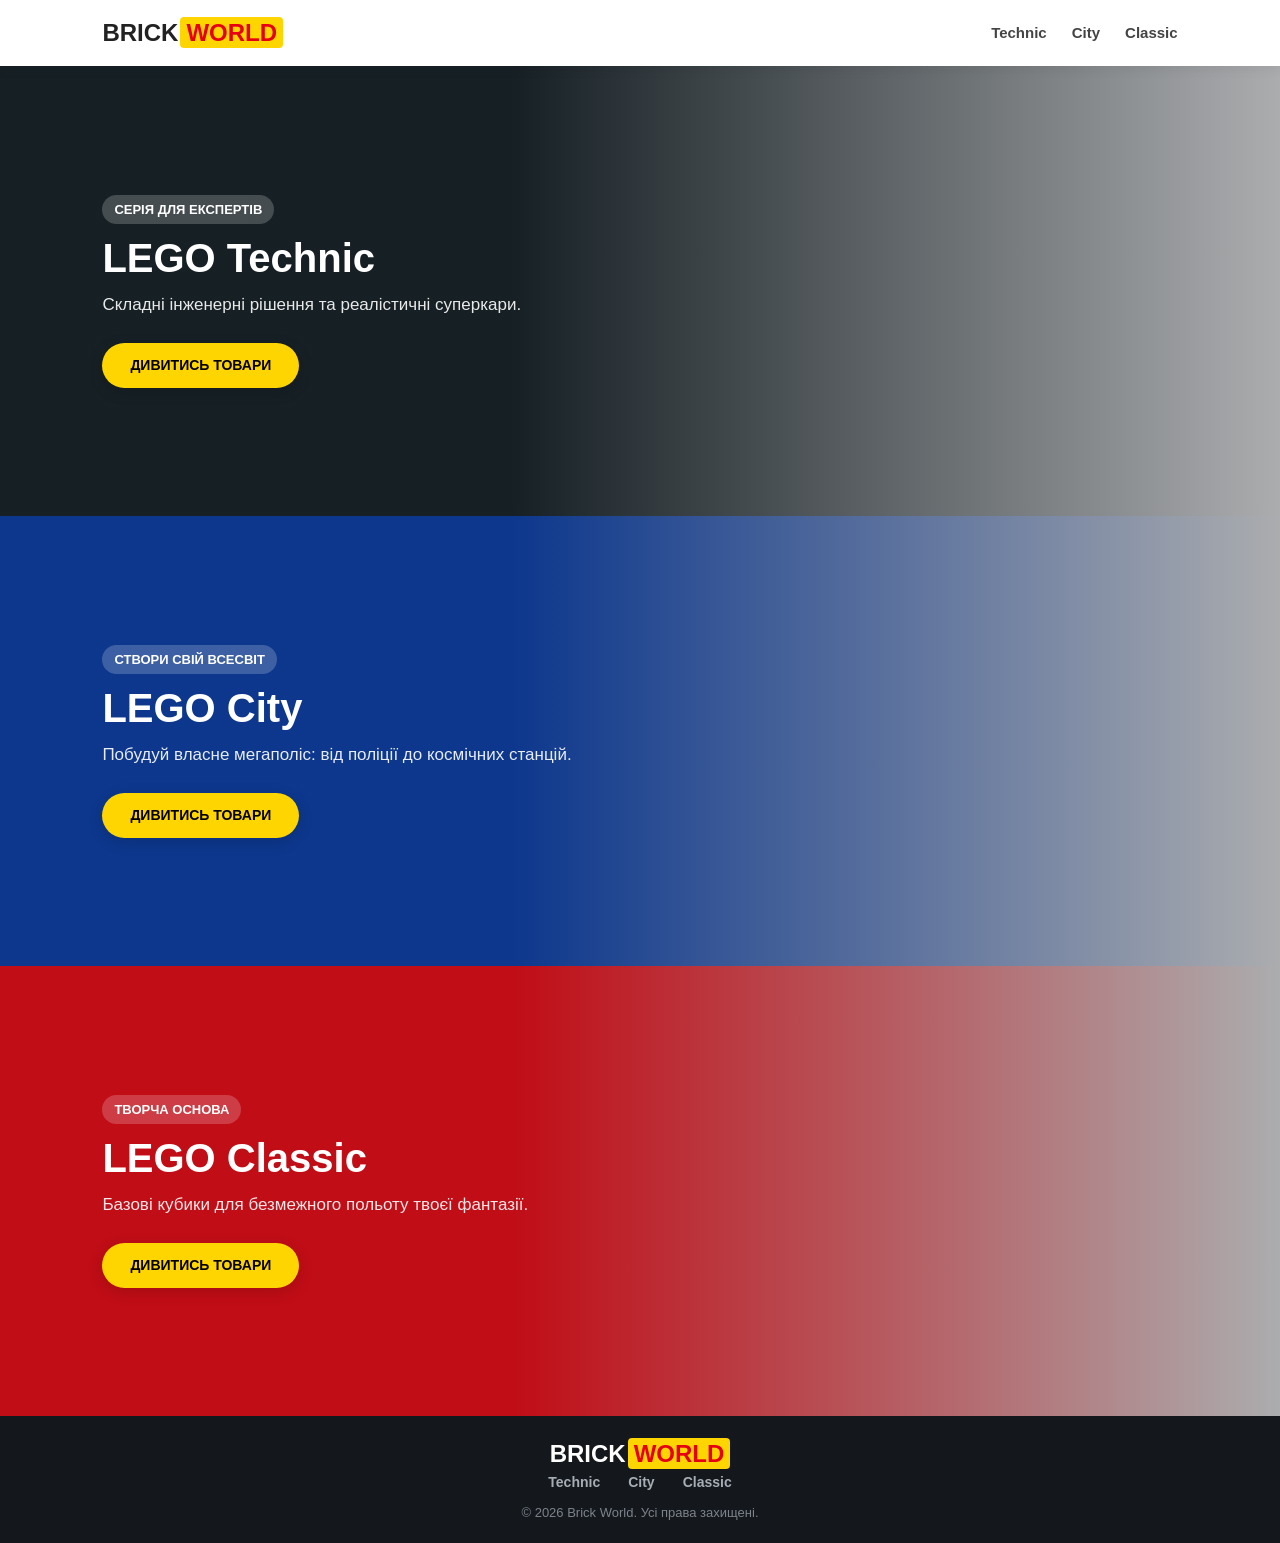
<file: index.html>
<!DOCTYPE html>
<html lang="en">
<head>
    <meta charset="UTF-8">
    <meta name="viewport" content="width=device-width, initial-scale=1.0">
    <title>Магазин</title>

    <link href="https://cdn.jsdelivr.net/npm/bootstrap@5.3.2/dist/css/bootstrap.min.css" rel="stylesheet" />
    <link rel="stylesheet" href="https://cdnjs.cloudflare.com/ajax/libs/animate.css/4.1.1/animate.min.css" />
    <link rel="stylesheet" href="style.css" />
</head>
<body>

<header class="header">
    <a href="index.html" class="logo">BRICK<span>WORLD</span></a>
    <nav class="nav">
        <a href="technic-catalog.html">Technic</a>
        <a href="city-catalog.html">City</a>
        <a href="classic-catalog.html">Classic</a>
    </nav>
</header>

<div class="banners-stack">
    <section class="banner technic-bg">
        <div class="banner-content">
            <span class="tag">Серія для експертів</span>
            <h2>LEGO Technic</h2>
            <p>Складні інженерні рішення та реалістичні суперкари.</p>
            <a href="technic-catalog.html" class="banner-btn">Дивитись товари</a>
        </div>
    </section>

    <section class="banner city-bg">
        <div class="banner-content">
            <span class="tag">Створи свій всесвіт</span>
            <h2>LEGO City</h2>
            <p>Побудуй власне мегаполіс: від поліції до космічних станцій.</p>
            <a href="city-catalog.html" class="banner-btn">Дивитись товари</a>
        </div>
    </section>

    <section class="banner classic-bg">
        <div class="banner-content">
            <span class="tag">Творча основа</span>
            <h2>LEGO Classic</h2>
            <p>Базові кубики для безмежного польоту твоєї фантазії.</p>
            <a href="classic-catalog.html" class="banner-btn">Дивитись товари</a>
        </div>
    </section>
</div>
<footer>
  <a href="index.html" class="footer-logo">BRICK<span>WORLD</span></a>
  <div class="footer-nav">
    <a href="technic-catalog.html">Technic</a>
    <a href="city-catalog.html">City</a>
    <a href="classic-catalog.html">Classic</a>
  </div>
  <p>© 2026 Brick World. Усі права захищені.</p>
</footer>
</body>
</html>
</file>
<file: style.css>
* {
    margin: 0;
    padding: 0;
    box-sizing: border-box;
    font-family: 'Segoe UI', Arial, sans-serif;
    scroll-behavior: smooth;
}

body {
    background-color: #f5f7fa;
}

.header {
    background-color: #fff;
    display: flex;
    justify-content: space-between;
    align-items: center;
    padding: 15px 8%;
    box-shadow: 0 4px 12px rgba(0,0,0,0.06);
    position: sticky;
    top: 0;
    z-index: 100;
}

.logo { font-size: 24px; font-weight: 900; text-decoration: none;color: #222;cursor: pointer;}
.logo span { color: #e60012; background-color: #ffd500; padding: 2px 6px; border-radius: 4px; margin-left: 2px; }
.nav a { text-decoration: none; color: #444; margin-left: 25px; font-weight: 700; font-size: 15px; }

/* Стилі банерів */
.banners-stack { display: flex; flex-direction: column; }
.banner { height: 50vh; display: flex; align-items: center; padding-left: 8%; color: white; }
.banner-content { max-width: 550px; }
.tag { display: inline-block; padding: 5px 12px; background-color: rgba(255, 255, 255, 0.2); border-radius: 20px; font-size: 13px; font-weight: 700; text-transform: uppercase; margin-bottom: 10px; }
.banner h2 { font-size: 40px; font-weight: 800; margin-bottom: 10px; }
.banner p { font-size: 17px; margin-bottom: 25px; opacity: 0.9; }

.banner-btn { display: inline-block; background-color: #ffd500; color: #000; padding: 12px 28px; text-decoration: none; font-weight: 700; border-radius: 25px; text-transform: uppercase; font-size: 14px; box-shadow: 0 4px 15px rgba(0,0,0,0.15); }

.technic-bg { background: linear-gradient(90deg, rgba(10, 20, 25, 0.95) 40%, rgba(0,0,0,0.3)), url('https://images.unsplash.com/photo-1594787318286-3d835c1d207f?q=80&w=1470') center/cover no-repeat; }
.city-bg { background: linear-gradient(90deg, rgba(0, 45, 135, 0.95) 40%, rgba(0,0,0,0.3)), url('https://images.unsplash.com/photo-1560169897-fc0cdbdfa4d5?q=80&w=1470') center/cover no-repeat; }
.classic-bg { background: linear-gradient(90deg, rgba(190, 0, 10, 0.95) 40%, rgba(0,0,0,0.3)), url('https://images.unsplash.com/photo-1585366119957-e5730f3d6fcd?q=80&w=1470') center/cover no-repeat; }

/* Стилі каталогів і сітки */
.catalog-section { padding: 50px 8% 20px 8%; }
.catalog-title h2 { font-size: 28px; font-weight: 800; color: #222; margin-bottom: 8px; }
.line { width: 80px; height: 4px; border-radius: 2px; }
.tech-line { background-color: #00a896; }
.city-line { background-color: #005595; }
.classic-line { background-color: #ffd500; }

.products-grid { display: grid; grid-template-columns: repeat(auto-fit, minmax(250px, 1fr)); gap: 25px; padding: 30px 0; }
.product-card { background-color: #fff; border-radius: 12px; padding: 20px; display: flex; flex-direction: column; justify-content: space-between; box-shadow: 0 4px 15px rgba(0,0,0,0.03); transition: transform 0.2s; }
.product-card:hover { transform: translateY(-5px); box-shadow: 0 8px 25px rgba(0,0,0,0.07); }

.product-image { width: 100%; height: 160px; object-fit: contain; background-color: #fafafa; border-radius: 8px; margin-bottom: 15px; }
.product-code { font-size: 11px; color: #999; font-weight: 700; margin-bottom: 5px; }
.product-card h3 { font-size: 16px; font-weight: 700; color: #333; margin-bottom: 10px; height: 44px; overflow: hidden; }
.price { font-size: 19px; font-weight: 800; color: #111; margin-bottom: 15px; }

/* Кнопки */
.buy-btn { width: 100%; border: none; padding: 12px; font-size: 14px; font-weight: 700; border-radius: 8px; cursor: pointer; text-transform: uppercase; }
.tech-btn { background-color: #00a896; color: white; }
.city-btn { background-color: #005595; color: white; }
.classic-btn { background-color: #ffd500; color: #000; }

footer {
    background-color: #14171c;
    color: #e8e8e8;
    padding: 20px 6%;
    text-align: center;
}

.footer-logo { font-size: 24px; font-weight: 900; color: #fff; margin-bottom: 14px; text-decoration: none; cursor: pointer;}
.footer-logo span { color: #e60012; background-color: #ffd500; padding: 2px 6px; border-radius: 4px; margin-left: 2px; }

.footer-nav {
    display: flex;
    justify-content: center;
    gap: 28px;
    flex-wrap: wrap;
    margin-bottom: 10px;
}
.footer-nav a {
    color: #a7adb5;
    text-decoration: none;
    font-size: 14px;
    font-weight: 700;
}
.footer-nav a:hover { color: #ffd500; }

footer p {
    font-size: 13px;
    color: #7d838b;
    margin: 0;
}
</file>
